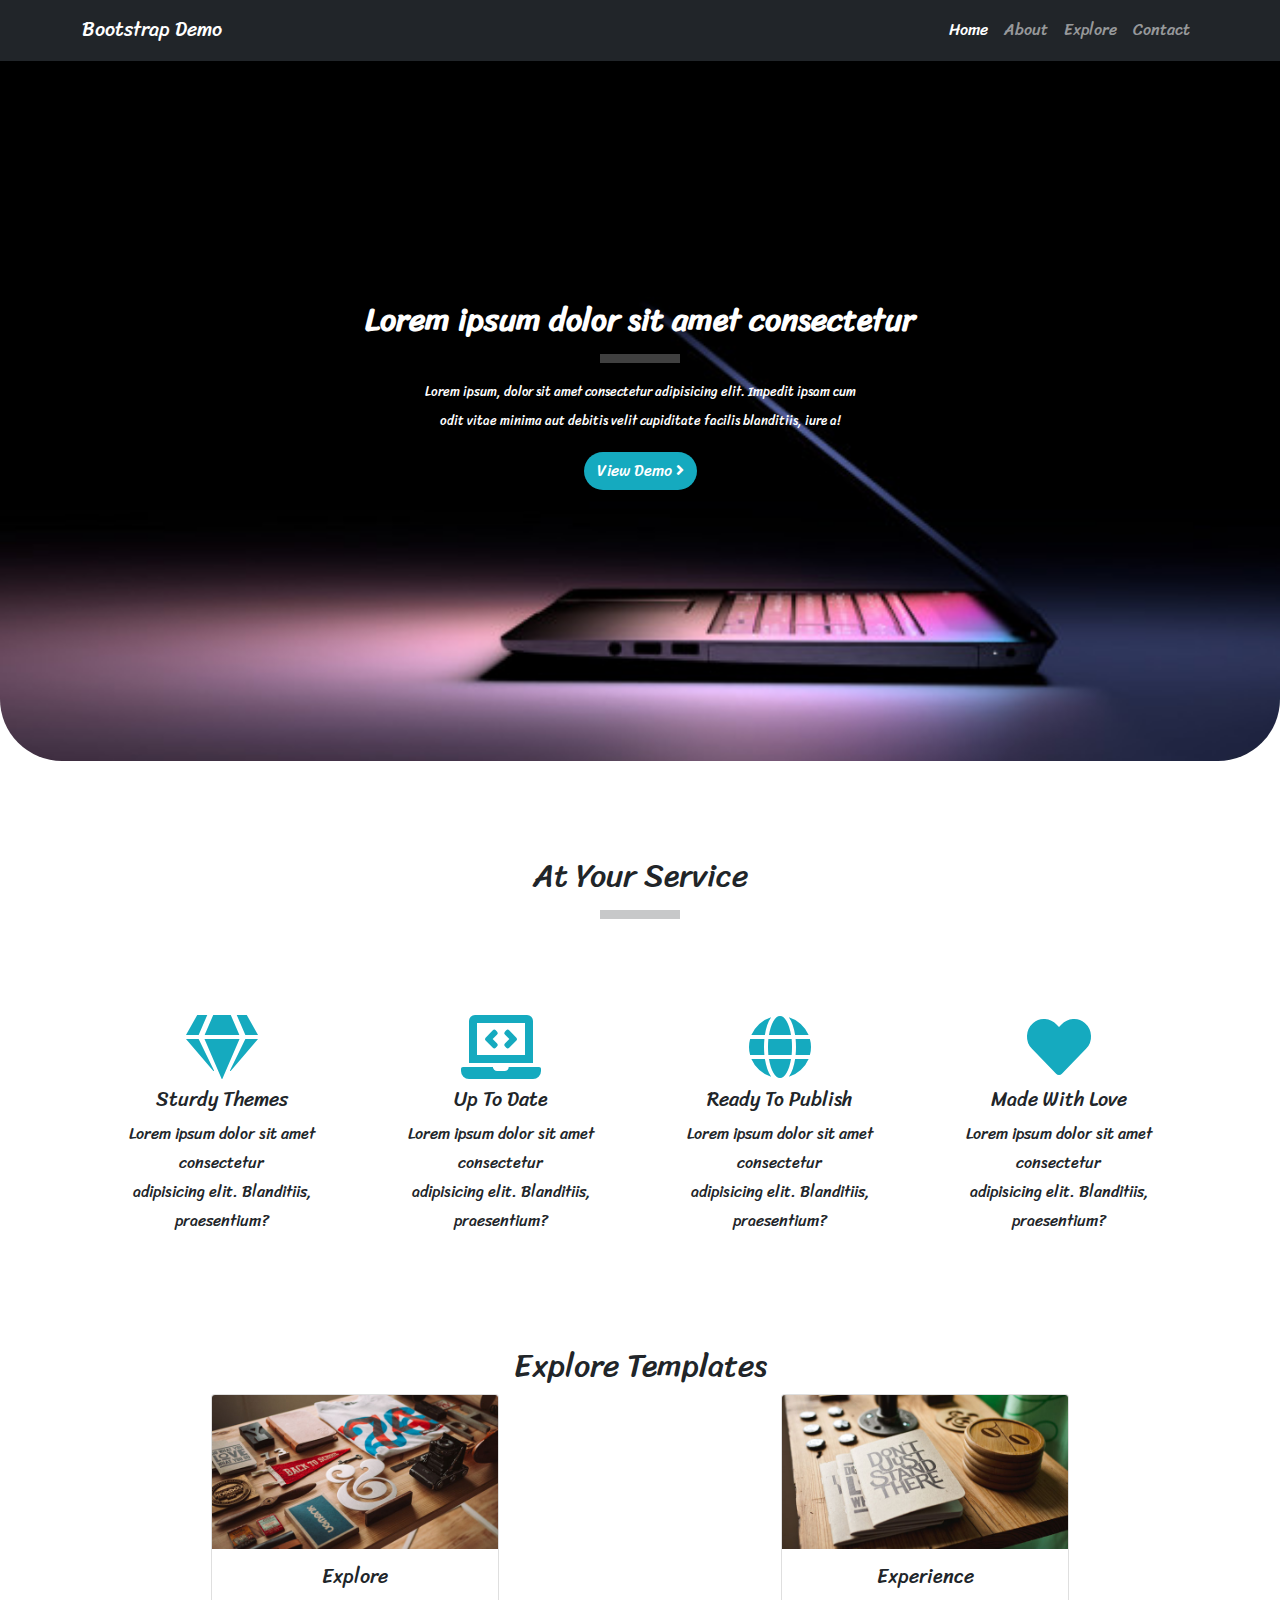
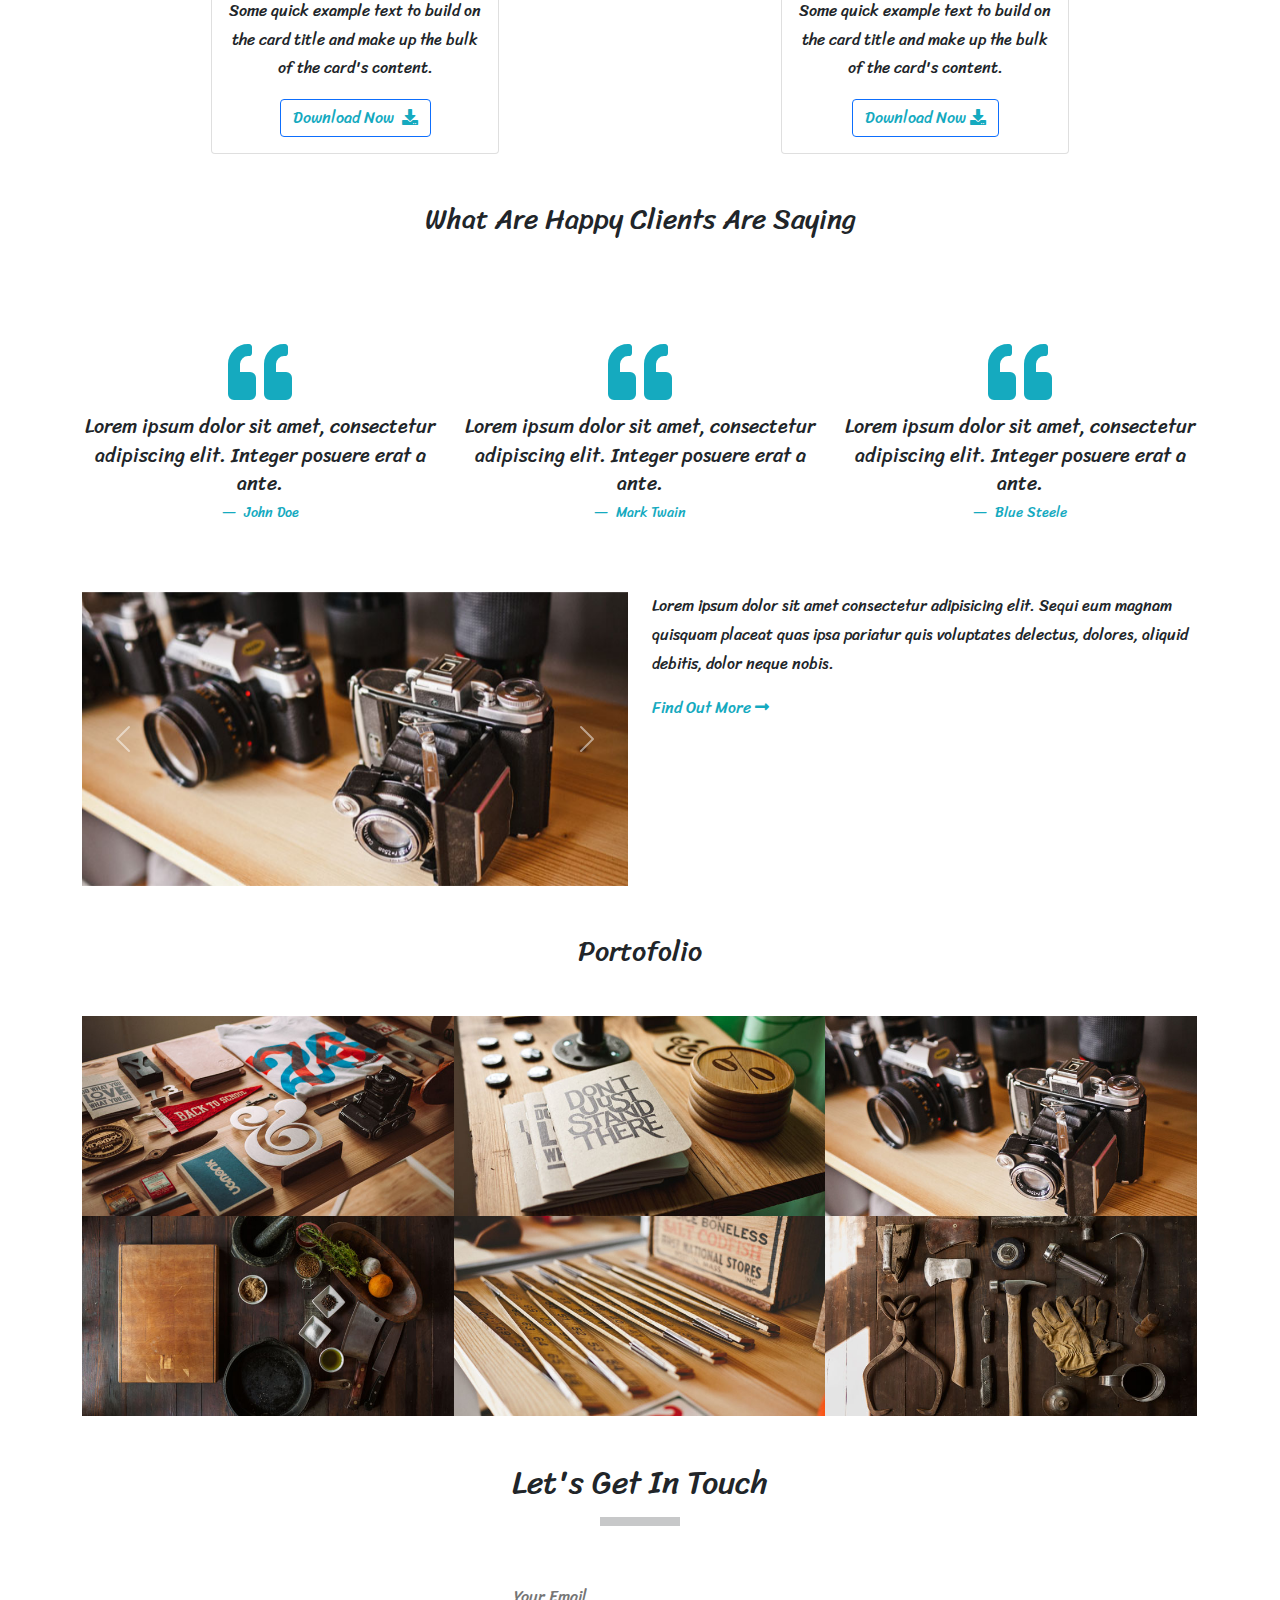
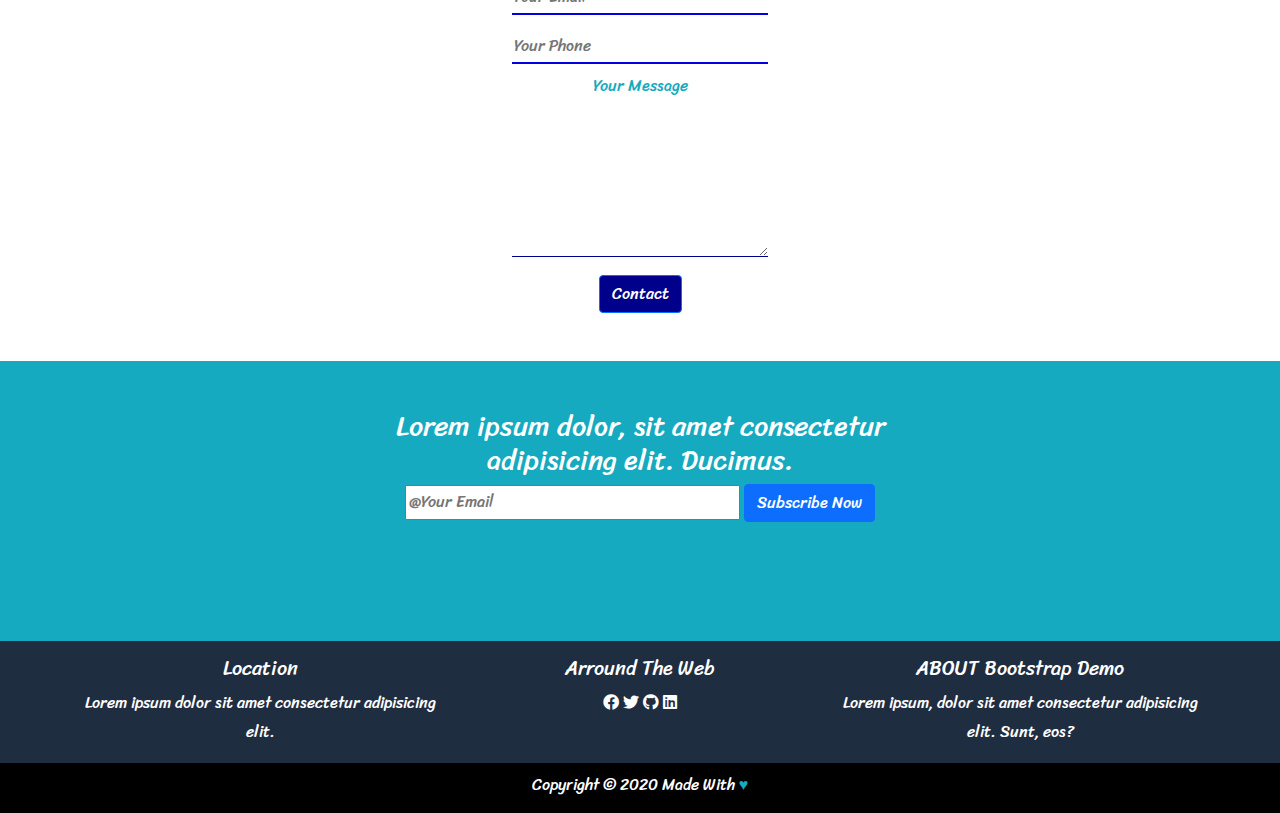
<file: Bootstrap Demo/index.html>
<!DOCTYPE html>
<html lang="en">
  <head>
    <meta charset="utf-8" />
    <meta http-equiv="X-UA-Compatible" content="IE=edge" />
    <title>Bootstrap Demo</title>
    <meta name="viewport" content="width=device-width, initial-scale=1" />
    <meta charset="utf-8" />
    <meta name="description" content="" />
    <meta name="author" content="" />
    <meta name="keywords" content="" />
    <meta name="viewport" content="width=device-width, initial-scale=1.0" />
    <title>DigitalM4 Theme</title>
    <!-- Google fonts CDN -->
    <link rel="preconnect" href="https://fonts.gstatic.com" />
    <link
      href="https://fonts.googleapis.com/css2?family=Sriracha&display=swap"
      rel="stylesheet"
    />
    <!-- Fontawsome Local -->
    <link rel="stylesheet" href="Vendor/fontawsome/css/all.min.css" />
    <!-- Bootstrap v5.0 local-->
    <link rel="stylesheet" href="Vendor/bootstrap/css/bootstrap.min.css" />
    <!-- Custom Style Sheet-->
    <link rel="stylesheet" href="Style/Css.css" />
  </head>
  <body>
    <!--Navbar-->
    <nav class="navbar sticky-top navbar-expand-lg navbar-dark bg-dark">
        <div class="container">
      <a class="navbar-brand" href="#">Bootstrap Demo</a>
      <button class="navbar-toggler" type="button" data-bs-toggle="collapse" data-bs-target="#navbarNav" aria-controls="navbarNav" aria-expanded="false" aria-label="Toggle navigation">
        <span class="navbar-toggler-icon"></span>
      </button>
      <div class="collapse navbar-collapse" id="navbarNav">
        <ul class="navbar-nav ms-auto">
          <li class="nav-item">
            <a class="nav-link active"  href="#">Home</a>
          </li>
          <li class="nav-item">
            <a class="nav-link" href="#">About </a>
          </li>
          <li class="nav-item">
            <a class="nav-link" href="#">Explore</a>
          </li>
          <li class="nav-item">
            <a class="nav-link" href="#">Contact</a>
          </li>
        </ul>
      </div>
    </div>
  </nav>
  <!--End Of Navbar-->
  <!--Show Case-->
  <header class=" show-case  text-white pt-5">
      <div class="container text-center mt-5 pt-5">
          <h2 class="mt-5 pt-5">Lorem ipsum dolor sit amet consectetur</h2>
          <hr class="short-hr">
          <p>Lorem ipsum, dolor sit amet consectetur adipisicing elit. Impedit ipsam cum <br> odit vitae minima aut debitis velit cupiditate facilis blanditiis, iure a!</p>
          <button type="button" class="btn text-white">View Demo<i class="fas ms-1 fa-angle-right"></i></button>
      </div>
  </header>
  <!--End Of Header-->
  <!--Service Section-->
<section class="service container text-center mt-5">
    <h2 class="pt-5">At Your Service</h2>
    <hr class="short-hr text-dark">
    <div class="container mt-5">
        <div class="row pt-5">
            <div class="col-md-3 col-xs-12">
                <i class="fas fa-gem"></i>
                <h5>Sturdy Themes</h5>
                <p>Lorem ipsum dolor sit amet  consectetur <br>adipisicing elit. Blanditiis, praesentium?</p>
            </div>
            <div class="col-md-3 col-xs-12">
                <i class="fas fa-laptop-code"></i>
                <h5>Up To Date</h5>
                <p>Lorem ipsum dolor sit amet  consectetur <br>adipisicing elit. Blanditiis, praesentium?</p>
            </div>
            <div class="col-md-3 col-xs-12">
                <i class="fas fa-globe"></i>
                <h5>Ready To Publish</h5>
                <p>Lorem ipsum dolor sit amet consectetur <br> adipisicing elit. Blanditiis, praesentium?</p>
            </div>
            <div class="col-md-3 col-xs-12">
                <i class="fas fa-heart"></i>
                <h5>Made With Love</h5>
                <p>Lorem ipsum dolor sit amet consectetur <br> adipisicing elit. Blanditiis, praesentium?</p>
            </div>
        </div>
    </div>
</section>
<!--End Of Service Section-->
<!--Explore Templates Section-->
<section class="explore container mt-5 text-center text-dark">
    <h2 class="pt-5">Explore Templates</h2>
    <div class="row">
        <div class="col-md-6 col-xs-12">
            <div class="card m-auto" style="width: 18rem;">
                <img src="Pics/1st.jpg" class="card-img-top" alt="...">
                <div class="card-body">
                  <h5 class="card-title">Explore</h5>
                  <p class="card-text">Some quick example text to build on the card title and make up the bulk of the card's content.</p>
                  <a href="#" class="btn btn-primary">Download Now <i class="ps-1 fas fa-download"></i></a>
                </div>
              </div>

        </div>
        <div class="col-md-6 col-xs-12">
            <div class="card m-auto" style="width: 18rem;">
                <img src="Pics/2nd.jpg" class="card-img-top" alt="...">
                <div class="card-body">
                  <h5 class="card-title">Experience</h5>
                  <p class="card-text">Some quick example text to build on the card title and make up the bulk of the card's content.</p>
                  <a href="#" class="btn btn-primary">Download Now<i class="ps-1 fas fa-download"></i></a>
                </div>
              </div>
        </div>
    </div>
</section>
<!--End Of Explore Templates Section-->
<!--Clients Section-->
<section class=" client container mt-5 text-center">
    <h3 class="my-5">What Are Happy Clients Are Saying</h3>
    <div class="row pt-2">
        <div class="col-md-4 pt-5 col-sm 12">
            <figure class="text-center">
                <blockquote class="blockquote">
                    <i class="fas fa-quote-left"></i>
                  <p>Lorem ipsum dolor sit amet, consectetur adipiscing elit. Integer posuere erat a ante.</p>
                </blockquote>
                <figcaption class="blockquote-footer">
                  John Doe
                </figcaption>
              </figure>
        </div>
        <div class="col-md-4 pt-5 col-sm 12">
            <figure class="text-center">
                <blockquote class="blockquote">
                    <i class="fas fa-quote-left"></i>
                  <p>Lorem ipsum dolor sit amet, consectetur adipiscing elit. Integer posuere erat a ante.</p>
                </blockquote>
                <figcaption class="blockquote-footer">
                  Mark Twain
                </figcaption>
              </figure>
        </div>
        <div class="col-md-4 pt-5 col-sm 12">
            <figure class="text-center">
            <blockquote class="blockquote">
                <i class="fas fa-quote-left"></i>
              <p>Lorem ipsum dolor sit amet, consectetur adipiscing elit. Integer posuere erat a ante.</p>
            </blockquote>
            <figcaption class="blockquote-footer">
              Blue Steele
            </figcaption>
          </figure>
        </div>
    </div>
</section>
<!--End of Clients Section-->
<!--Slider Section-->
<section class="slide mt-5 container">
    <div class="row">
        <div class="col-md-6 col-xs-12">
            <div id="carouselExampleControls" class="carousel slide" data-bs-ride="carousel">
                <div class="carousel-inner">
                  <div class="carousel-item active">
                    <img src="Pics/3rd.jpg" class="d-block w-100" alt="...">
                  </div>
                  <div class="carousel-item">
                    <img src="Pics/4th.jpg" class="d-block w-100" alt="...">
                  </div>
                  <div class="carousel-item">
                    <img src="Pics/5th.jpg" class="d-block w-100" alt="...">
                  </div>
                </div>
                <a class="carousel-control-prev" href="#carouselExampleControls" role="button" data-bs-slide="prev">
                  <span class="carousel-control-prev-icon" aria-hidden="true"></span>
                  <span class="visually-hidden">Previous</span>
                </a>
                <a class="carousel-control-next" href="#carouselExampleControls" role="button" data-bs-slide="next">
                  <span class="carousel-control-next-icon" aria-hidden="true"></span>
                  <span class="visually-hidden">Next</span>
                </a>
              </div>
        </div>
        <div class="col-md-6 col-xs-12">
            <p>Lorem ipsum dolor sit amet consectetur adipisicing elit. Sequi eum magnam quisquam placeat quas ipsa pariatur quis voluptates delectus, dolores, aliquid debitis, dolor neque nobis.</p>
            <a class="link-more" href="#" >Find Out More<i class="ps-1 fas fa-long-arrow-alt-right"></i></a>
        </div>
    </div>
</section>
<!--End Of Silder Section-->
<!--Portofolio Section-->
<section class="portofolio container text-center mt-5">
    <h3>Portofolio</h3>
    <div class="my-5 d-flex flex-wrap">
        <div><img src="Pics/1st.jpg" alt=""></div>
        <div><img src="Pics/2nd.jpg" alt=""></div>
        <div><img src="Pics/3rd.jpg" alt=""></div>
        <div><img src="Pics/4th.jpg" alt=""></div>
        <div><img src="Pics/5th.jpg" alt=""></div>
        <div><img src="Pics/6th.jpg" alt=""></div>
    </div>
</section>
<!--End Of Portofolio Section-->
<!--Contact Section-->
<section class="containe my-5 text-center contact">
    <h2>Let's Get In Touch</h2>
    <hr class="mb-5 short-hr text-dark">
    <input type="email" placeholder="Your Email"><br>
    <input type="number" placeholder="Your Phone"><br>
    <label>Your Message</label><br>
    <textarea name="" id="" cols="30" rows="5"></textarea><br>
    <button type="button" class="btn btn-primary">Contact</button>
</section>
<!--End of Porotofolio Section-->
<!--Start of update Section-->
<section class="update mt-4">
    <div class="container pt-5 text-center text-white">
        <h3>Lorem ipsum dolor, sit amet consectetur<br>  adipisicing elit. Ducimus.</h3>
        <input type="email" placeholder="&commat;Your Email">
        <button type="button" class="btn btn-primary">Subscribe Now</button>
    </div>

</section>
<!--End of update Section-->
<!--Info Section-->
<section class="info">
    <div class="container text-white text-center">
        <div class="row pt-3">
            <div class="col-md-4 col-xs-12">
                <h5>Location</h5>
                <p>Lorem ipsum dolor sit amet consectetur adipisicing elit.</p>
            </div>
            <div class="col-md-4 col-xs-12">
                <h5>Arround The Web</h5>
                <i class="fab fa-facebook"></i>
                <i class="fab fa-twitter"></i>
                <i class="fab fa-github"></i>
                <i class="fab fa-linkedin"></i>
            </div>
            <div class="col-md-4 col-xs-12">
                <h5>ABOUT Bootstrap Demo</h5>
                <p>Lorem ipsum, dolor sit amet consectetur adipisicing elit. Sunt, eos?</p>
            </div>
        </div>
    </div>
</section>
<!--End Of Info Section-->
<!--Footer-->
<footer class="footer">
    <div class="container pt-2 text-white text-center">
    <p>Copyright &copy; 2020 Made With <span style="color:#15aabf;"> &hearts;</span></p>
    </div>
</footer>



    <!-- Pooper.js CDN -->
    <script
      src="https://cdn.jsdelivr.net/npm/@popperjs/core@2.5.4/dist/umd/popper.min.js"
      integrity="sha384-q2kxQ16AaE6UbzuKqyBE9/u/KzioAlnx2maXQHiDX9d4/zp8Ok3f+M7DPm+Ib6IU"
      crossorigin="anonymous"
    ></script>
    <!--  Bootstrap.js local-->
    <script src="Vendor/bootstrap/js/bootstrap.min.js"></script>
  </body>
</html>
</file>
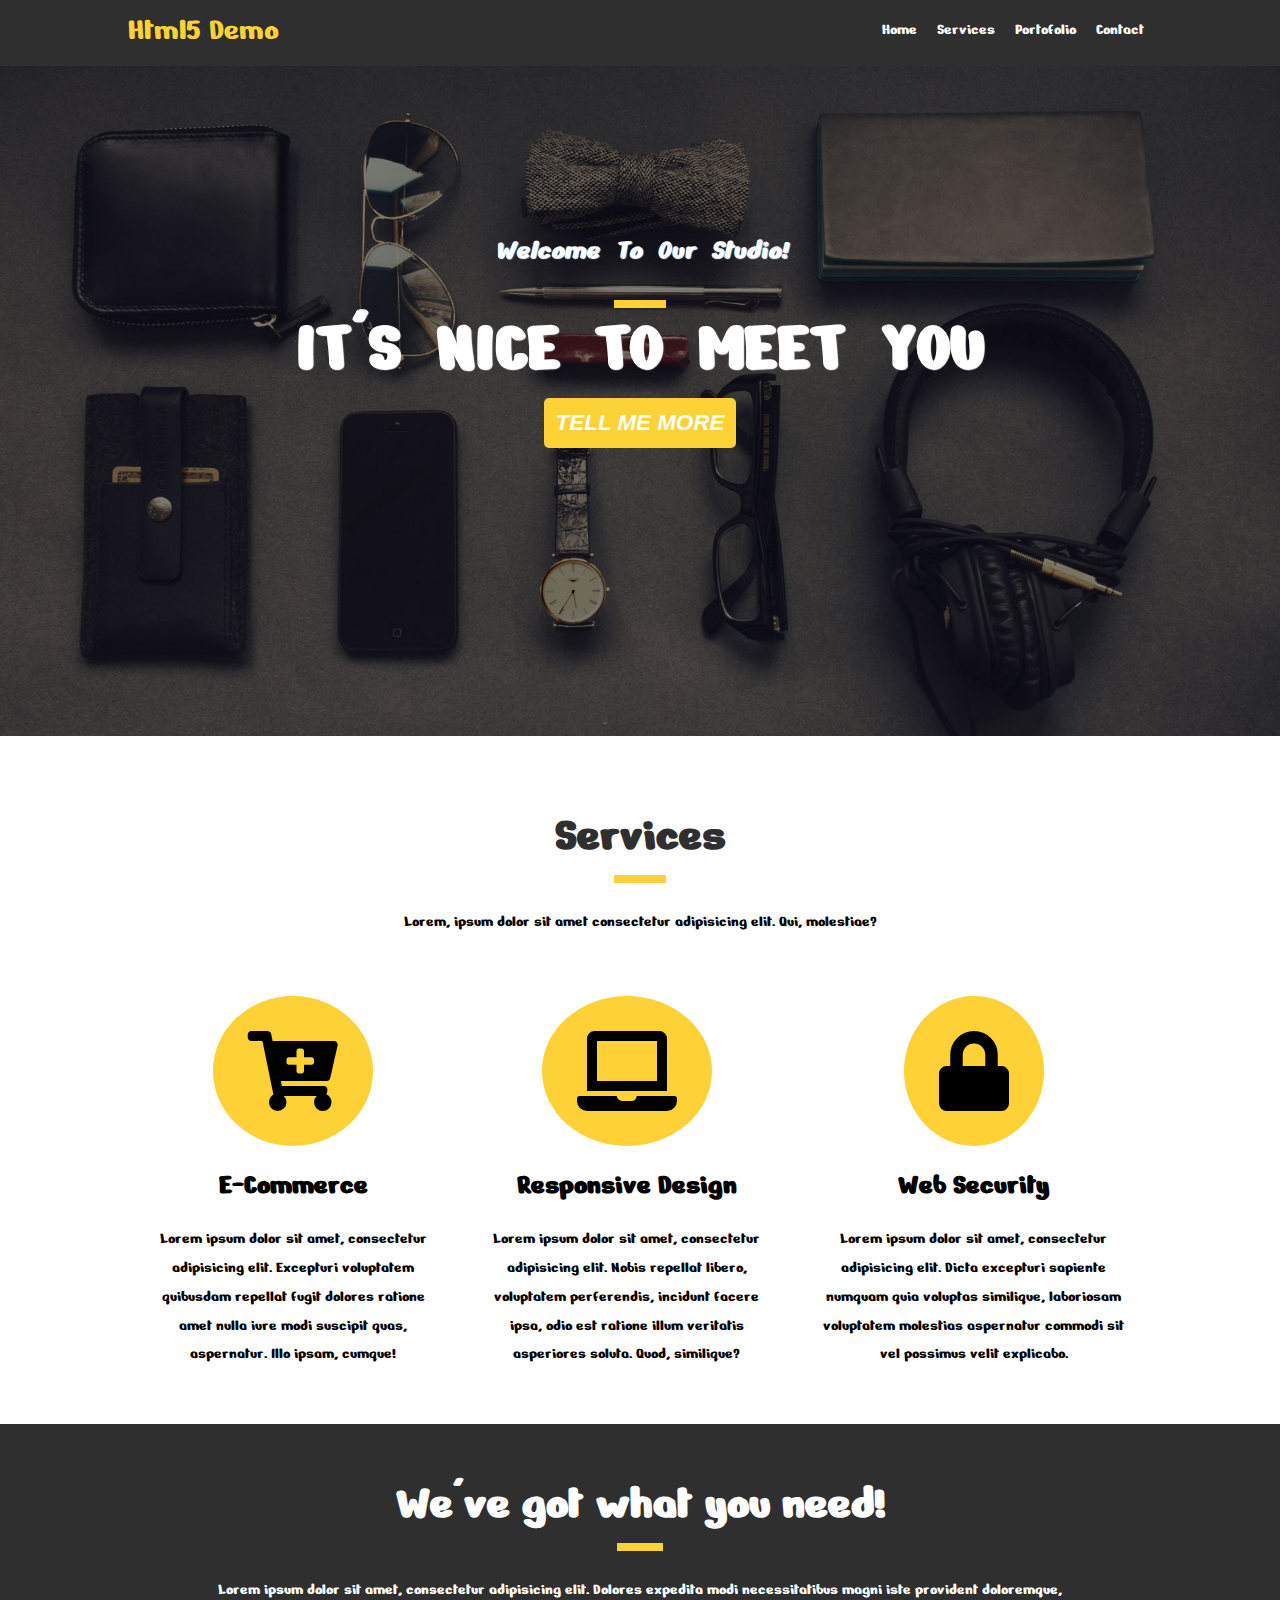
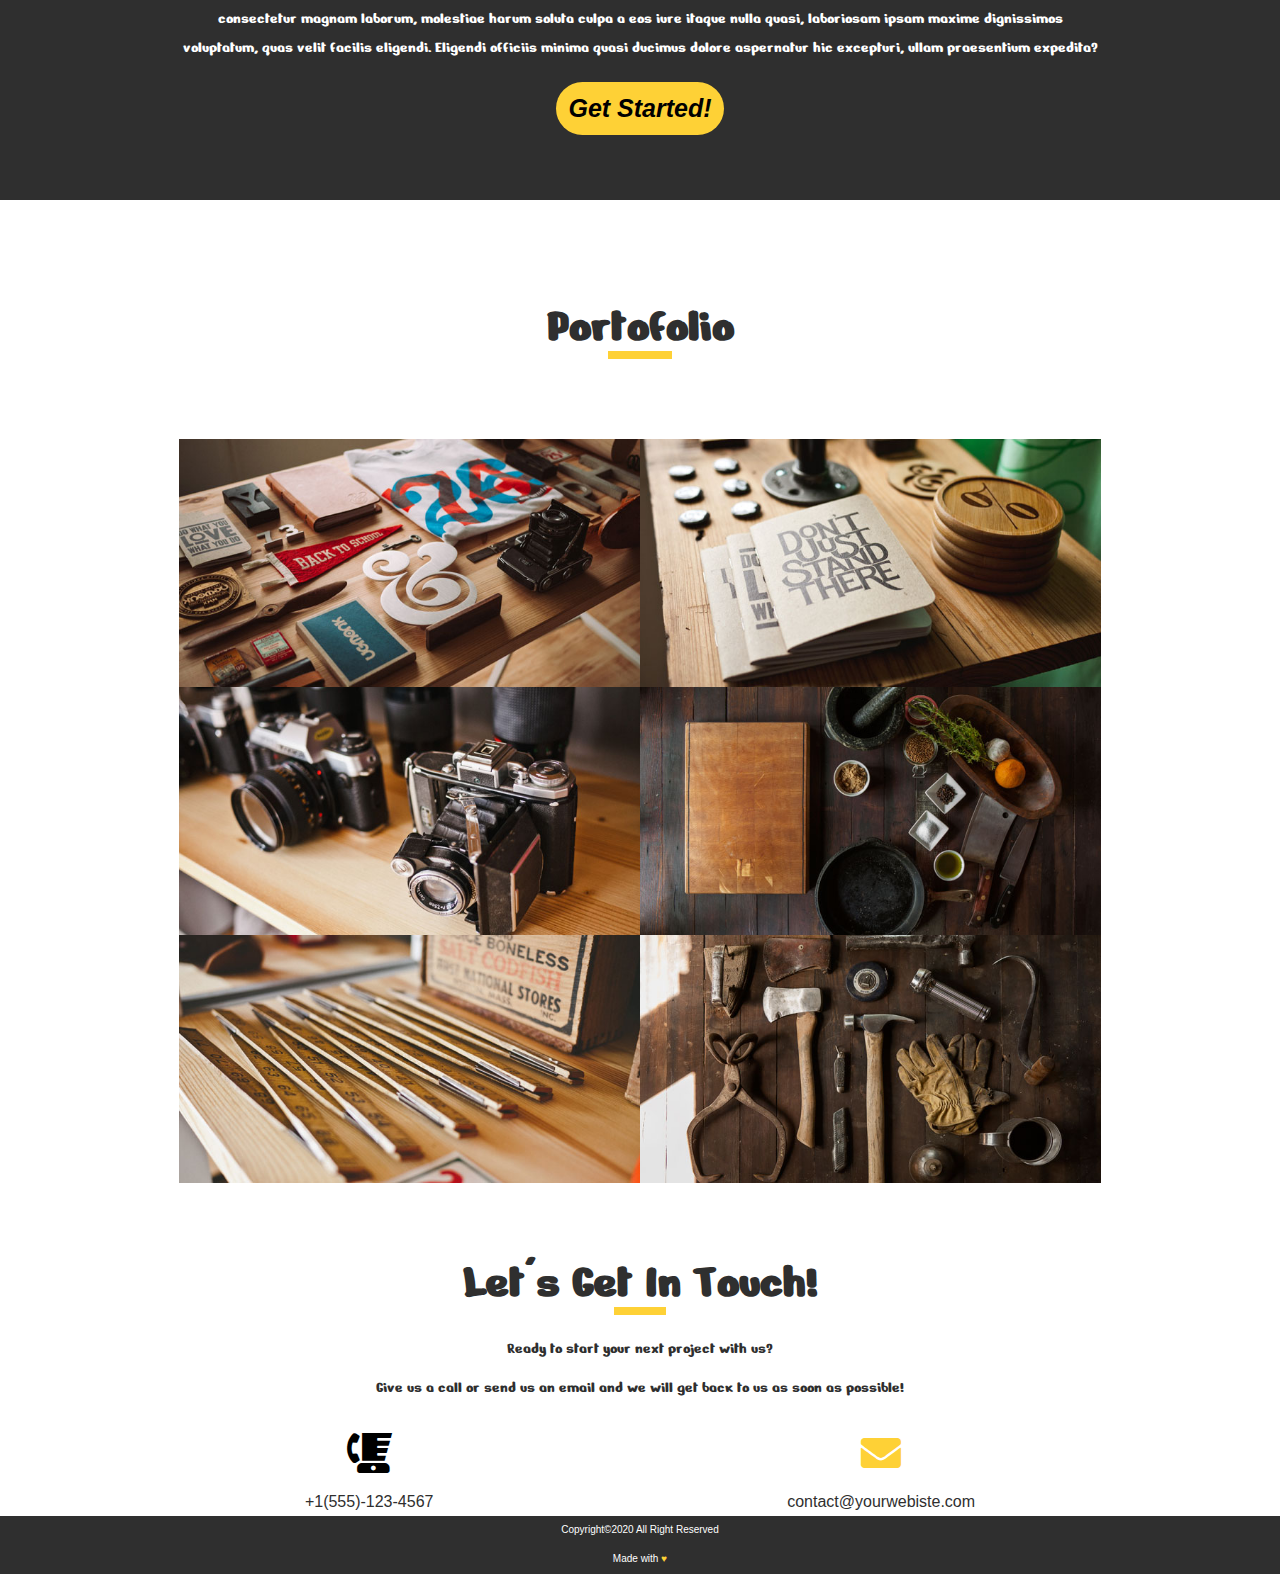
<file: Html5_Css3Demo/index.html>
<!DOCTYPE html>
<html lang="en">

<head>
    <meta charset="UTF-8" />
    <!-- Required For Responsive Design -->
    <meta name="viewport" content="width=device-width, initial-scale=1.0" />
    <meta name="description" content="html css project" />
    <meta name="author" content="" />
    <meta name="keywords" content="Html , Css , Html5 , Css3 " />
    <title>Html5 &amp; Css3 Demo</title>
    <!-- Add Google Fonts -->
    <link href="https://fonts.googleapis.com/css2?family=Nerko+One&display=swap" rel="stylesheet">
    <!-- Add Font Awesome -->
    <link rel="stylesheet" href="Vendor/FA/css/all.min.css" />
    <!-- Add Custom Style File -->
    <link rel="stylesheet" href="css/style.css" />
</head>

<body>
    <!-- Navbar Area -->
    <nav class="navbar bg-dark">
        <div class="container">
            <div class="nav-items">
                <div class="brand">
                    <a href="#"> Html5 Demo </a>
                </div>
                <div class="links">
                    <ul>
                        <li><a href="#">Home</a></li>
                        <li><a href="#">Services</a></li>
                        <li><a href="#">Portofolio</a></li>
                        <li><a href="#">Contact</a></li>
                    </ul>
                </div>
            </div>
        </div>
    </nav>
    <!-- Showcase Area -->
    <section class="showcase text-center text-white">
        <div class="container">
            <div class="showcase-content">
                <div class="sub-heading">Welcome To Our Studio!
                </div>
                <hr>
                <div class="mashead-heading">
                    IT'S NICE TO MEET YOU
                </div>
                <button class="text-white">Tell Me More</button>
            </div>
        </div>
    </section>
    <!-- Services Section -->
    <section class="services text-center">
        <div class="container">
            <h2 class="text-dark"> Services </h2>
            <hr>
            <p>Lorem, ipsum dolor sit amet consectetur adipisicing elit. Qui, molestiae?</p>
            <div class="row">
                <div class="col">
                    <div class="icon">
                        <i class="fas fa-cart-plus fa-5x"></i>
                    </div>
                    <h3>E-Commerce</h3>
                    <p>Lorem ipsum dolor sit amet, consectetur adipisicing elit. Excepturi voluptatem quibusdam repellat fugit dolores ratione amet nulla iure modi suscipit quas, aspernatur. Illo ipsam, cumque!</p>
                </div>
                <div class="col">
                    <div class="icon">
                        <i class="fas fa-laptop fa-5x"></i>
                    </div>
                    <h3>Responsive Design
                    </h3>
                    <p>Lorem ipsum dolor sit amet, consectetur adipisicing elit. Nobis repellat libero, voluptatem perferendis, incidunt facere ipsa, odio est ratione illum veritatis asperiores soluta. Quod, similique?</p>
                </div>
                <div class="col">
                    <div class="icon">
                        <i class="fas fa-lock fa-5x"></i>
                    </div>
                    <h3>Web Security </h3>
                    <p>Lorem ipsum dolor sit amet, consectetur adipisicing elit. Dicta excepturi sapiente numquam quia voluptas similique, laboriosam voluptatem molestias aspernatur commodi sit vel possimus velit explicabo.</p>
                </div>
            </div>
        </div>
    </section>
    <!-- About Area  -->
    <section class="about bg-dark text-center text-white">
        <div class="container">
            <h2>We've got what you need!
            </h2>
            <hr>
            <p>Lorem ipsum dolor sit amet, consectetur adipisicing elit. Dolores expedita modi necessitatibus magni iste provident doloremque, consectetur magnam laborum, molestiae harum soluta culpa a eos iure itaque nulla quasi, laboriosam ipsam maxime dignissimos voluptatum, quas velit facilis eligendi. Eligendi officiis minima quasi ducimus dolore aspernatur hic excepturi, ullam praesentium expedita?
            </p>
            <button>Get Started!</button>
        </div>
    </section>
    <!--Portofolio Area-->
    <section class="portofolio bg-white text-center text-dark">
        <h2>Portofolio</h2>
        <hr>
        <div class="container">
            <div class="img-part">
                <div><img src="images/1.jpg" alt="pic1"></div>
                <div><img src="images/2.jpg" alt="pic2"></div>
                <div><img src="images/3.jpg" alt="pic3"></div>
                <div><img src="images/4.jpg" alt="pic4"></div>
                <div><img src="images/5.jpg" alt="pic5"></div>
                <div><img src="images/6.jpg" alt="pic6"></div>
            </div>
        </div>
    </section>
    <!--contact section-->
    <section class="contact-part bg-white text-center text-dark">
        <div class="container">
            <h2>Let's Get In Touch!</h2>
            <hr>
            <p>Ready to start your next project with us?</p>
            <p>Give us a call or send us an email and we will get back to us as soon as possible!</p>
            <div class="contact-info">
                <div class="info1">
                    <i class="fas fa-blender-phone"></i>
                    <p>+1(555)-123-4567</p>
                </div>
                <div class="info2">
                    <i class="fas fa-envelope"></i>
                    <p>contact&#64;yourwebiste.com</p>
                </div>
            </div>
        </div>
    </section>
    <!--footer section-->
    <footer class="footer-part bg-dark text-center tex-dark">
        <div class="container">
            <p>Copyright&copy;2020 All Right Reserved</p>
            <p>Made with <span style="color:#FED136">&hearts;</span></p>
        </div>
    </footer>
    
    
</body>

</html>
</file>
<file: Bootstrap Demo/Style/Css.css>
/*Global Style*/
html,
body {
  font-family: "Sriracha", cursive;
  line-height: 1.8rem;
  box-sizing: border-box;
}
.short-hr {
  width: 80px;
  margin: 15px auto;
  color: white;
}
.short-hr:not([size]) {
  /* I found this while inspect the page (what is this ??????)*/
  height: 9px;
}
/*Custom Style*/
/*Header Style*/
.show-case {
  height: 700px;
  background-image: url("../Pics/laptopBG.jpg");
  background-size: cover;
  background-position: center center;
  background-repeat: no-repeat;
  border-radius: 0 0 62px 62px;
}
.show-case h2 {
  font-size: 2rem;
  font-weight: bolder;
}
.show-case p {
  font-size: small;
}
.show-case .btn {
  background-color: #15aabf;
  border-radius: 28px;
}
/* End Of Header Style*/
/* Service Section Style*/
.service .col-md-3 i,
.client .blockquote i {
  font-size: 4rem;
  color: #15aabf;
  margin-bottom: 9px;
}
/*End Of Service Section Style */
/*Explore Section Style*/
.explore .card-body .btn {
  background-color: white;
  color: #15aabf;
}
/* End Of Explore Section*/
/* Clients Style*/
.client .blockquote-footer{
    color: #15aabf;
}
/*End OF Clients Style*/
/*Slieder Section Style */
.slide .link-more{
    text-decoration: none;
    color: #15aabf;
}
/*End of Slider*/
/*Portofolio Section Style*/
.portofolio .d-flex div{
    width: 33.3%;
}
.portofolio .d-flex div img{
    width: 100%;
}
/*Porofolio Section Style*/
.contact input,
.contact textarea{
    border-top: none;
    border-left: none;
    border-right: none;
    margin: 8px 0;
    border-bottom-color: darkblue;
    width: 20%;
}
.contact label{
    color: #15aabf;
}
.contact .btn{
    background-color: darkblue;
}
/*End Of Portofolio Section Style*/
/*Start of update Section Style*/
.update{
    height: 280px;
    background-color: #15aabf;
}
.update input{
    width: 30%;
}
/*end of update Section Style*/
/* Start Info Section Style*/
.info{
    background-color: #1F2D41;
}
/*End Of Info Section*/
/*Start Of Footer Style*/
.footer{
    background-color: black;
    height: 50px;
}
</file>
<file: Html5_Css3Demo/css/style.css>
@charset "UTF-8";

/* Reset */

/*
    Main-color :  #FED136
*/

*,
*::after,
*::before {
  margin: 0;
  padding: 0;
  box-sizing: border-box;
}

/* Main Style */

body,
html {
  font-family: "Nerko One", cursive;
  line-height: 1.8rem;
}
ul,
ol {
  list-style: none;
}
a {
  text-decoration: none;
  color: #fff;
}

/* Utility Classess*/

.container {
  width: 80%;
  margin: 0 auto;
}
.clear {
  clear: both;
}
.text-white {
  color: #fff;
}
.bg-white {
  background-color: #fff;
}
.text-dark {
  color: #2f2f2f;
}
.bg-dark {
  background-color: #2f2f2f;
}
.text-center {
  text-align: center;
}

/* Navbar Style */

.navbar {
  padding: 16px 0;
}
.navbar .nav-items {
  display: flex;
  /* flex-direction: row; */
  justify-content: space-between;
}
.navbar .nav-items .brand a {
  color: #fed136;
  font-size: 2rem;
}
.navbar .nav-items .links ul li {
  display: inline-block;
  padding: 0 8px;
}
.navbar .nav-items .links ul li a:hover {
  color: #fed136;
}

/* Showcase Style */

.showcase {
  height: 670px;
  /*
    background-image: url('../images/header-bg.jpg');
    background-repeat: no-repeat;
    background-size: cover;
    background-position: center center;
    */
  background: url("../images/header-bg.jpg") no-repeat center center/cover;
}
.showcase .showcase-content {
  padding-top: 145px;
}
.showcase .showcase-content .sub-heading {
  font-size: 1.8rem;
  font-style: italic;
  padding: 25px 0;
  word-spacing: 8px;
  text-shadow: 1px 1px 1px #fff;
}
.showcase .showcase-content hr,
.services hr,
.about hr,
.portofolio hr,
.contact-part hr {
  width: 5%;
  margin: 10px auto;
  border: 4px solid #fed136;
}
.showcase .showcase-content .mashead-heading {
  font-size: 4.5rem;
  font-weight: bold;
  text-transform: uppercase;
  word-spacing: 16px;
  text-shadow: 1px 1px 1px #fff;
  padding: 16px 0;
}
.showcase .showcase-content button,
.about button {
  border: none;
  font-size: 1.4rem;
  margin-top: 20px;
  padding: 12px;
  text-transform: uppercase;
  font-style: italic;
  font-weight: bold;
  border-radius: 5px;
  background-color: #fed136;
  cursor: pointer;
}
.showcase .showcase-content button:hover {
  background-color: #2f2f2f;
  color: #fed136;
}

/* Services Style */

.services,
.contact-part {
  margin-top: 85px;
}
.services h2,
.about h2,
.portofolio h2,
.contact-part h2 {
  font-size: 3rem;
}
.services hr,
.about hr {
  margin: 25px auto;
}
.services .row {
  display: flex;
  margin-top: 40px;
}
.services .row .col {
  padding: 20px;
}
.services .row .col .icon i {
  background-color: #fed136;
  padding: 35px;
  border-radius: 50%;
}
.services .row .col h3 {
  margin: 25px 0;
  font-size: 1.8rem;
}

/* About Style */

.about {
  margin-top: 35px;
  padding: 65px;
}
.about button {
  border-radius: 50px;
  font-size: 25px;
  text-transform: capitalize;
}
.about button:hover {
  background-color: #fff;
  color: #fed136;
}

/* Portofolio style */

.portofolio h2 {
  padding-top: 7rem;
  font-weight: bold;
}
.portofolio .container .img-part {
  margin-top: 80px;
  display: flex;
  flex-wrap: wrap;
  justify-content: center;
}
.portofolio .container .img-part div {
  line-height: 0px;
  display: inline;
  width: 45%;
}
.portofolio .container .img-part div img {
  width: 100%;
}

/* contact style*/

.contact-part p {
  padding-top: 10px;
}

/* Contact Style*/

.contact-info {
  display: flex;
  justify-content: space-around;
  font-family: sans-serif;
  padding-top: 30px;
}
.contact-info .info1 i {
  font-size: 40px;
  color: black;
  justify-self: center;
}
.contact-info .info2 i {
  font-size: 40px;
  color: #fed136;
}
/*footer section*/
.footer-part p {
  color: white;
  font-family: sans-serif;
  font-size: 10px;
}
</file>
